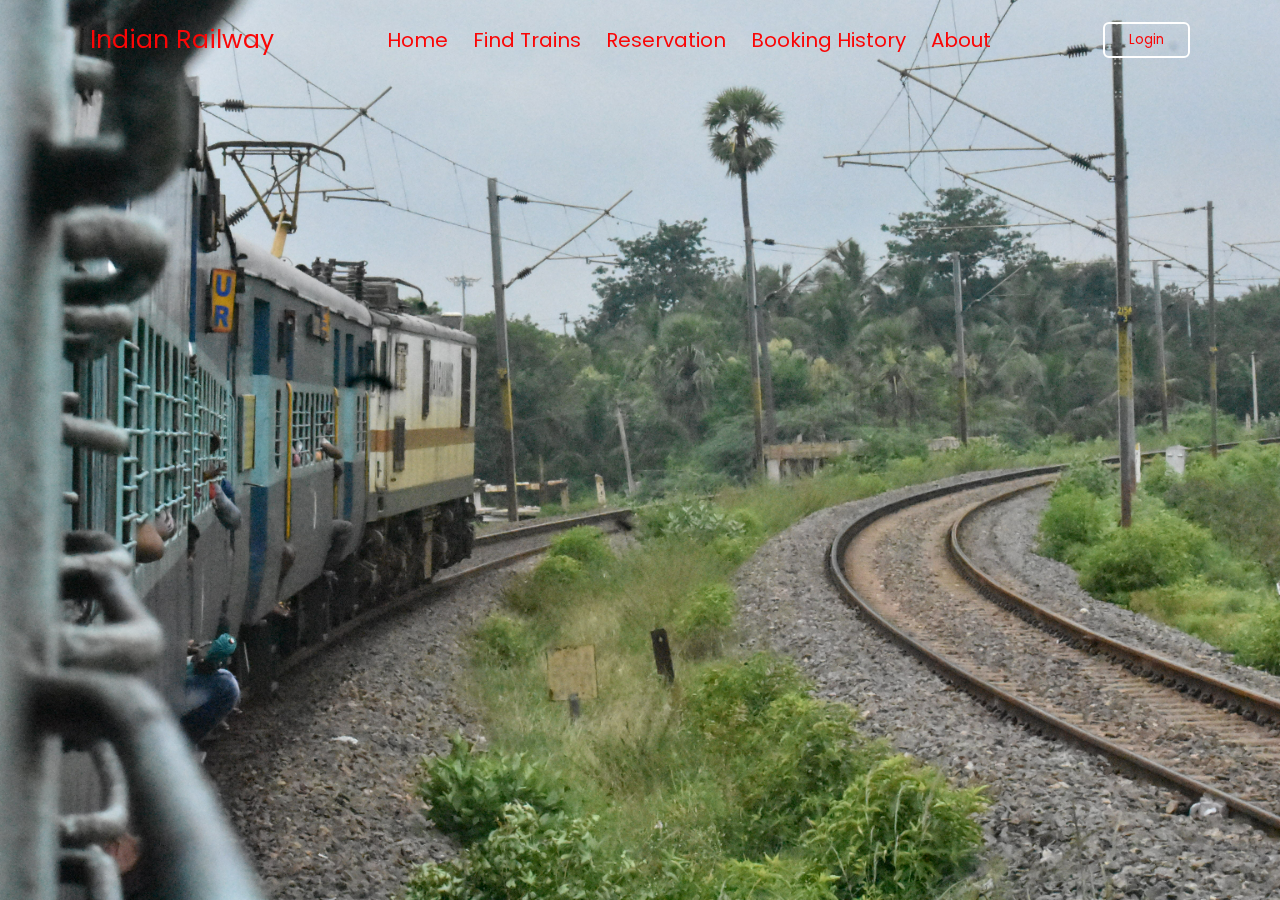
<file: index.html>
<!DOCTYPE html>
<html lang="en">
<head>
<meta charset="UTF-8" />
<meta http-equiv="X-UA-Compatible" content="IE=edge" />
<meta name="viewport" content="width=device-width, initial-scale=1.0" />
<title>Railway Reservation Management System</title>
<link rel="shortcut icon" href="Logo.png" type="image/x-icon">
<link rel="stylesheet" href="style.css" />
<link rel="stylesheet" href="https://unicons.iconscout.com/release/v4.0.0/css/line.css" />
</head>
<body>

<!-- Header -->
<header class="header">
<nav class="nav">
<a href="#" class="nav_logo">Indian Railway</a>
<ul class="nav_items">
<li class="nav_item">
<a href="index.php" class="nav_link">Home</a>
<a href="find_trains.php" class="nav_link">Find Trains</a>
<a href="reservation.php" class="nav_link">Reservation</a>
<a href="history.php" class="nav_link">Booking History</a>
<a href="about.html" class="nav_link">About</a>
</li>
</ul>
<button class="button" id="form-open">Login</button>
</nav>
</header>

<!-- Home -->
<section class="home">
<div class="form_container">
<i class="uil uil-times form_close"></i>

<!-- Login From -->
<div class="form login_form">
<form action="login.php" method="POST">
<h2>LOGIN</h2>
<div class="input_box">
<input type="email" name="email"   autocomplete="off" placeholder="ENTER YOUR EMAIL" required />
<i class="uil uil-envelope-alt email"></i>
</div>
<div class="input_box">
<input type="password" name="pwd"   autocomplete="off" placeholder="ENTER YOUR PASSWORD" required />
<i class="uil uil-lock password"></i>
<i class="uil uil-eye-slash pw_hide"></i>
</div>
<div class="option_field">
<span class="checkbox">
<input type="checkbox" id="check" />
<label for="check">Remember me</label>
</span>
<a href="#" class="forgot_pw">Forgot password?</a>
</div>
<input type="submit" class="form_control" name="login" value="LOGIN NOW "><div class="login_signup">Don't have an account? <a href="#" id="signup">Signup</a></div>
</form>
</div>

<!-- Signup From -->
<div class="form signup_form">
<form action="register.php" method="POST">
<h2>SIGNUP</h2>

<div class="input_box">
<input type="text"  name="name"   autocomplete="off" placeholder="NAME" required />
<i class="uil uil-user name"></i>
</div>
<div class="input_box">
<input type="date" name="dob"   autocomplete="off" placeholder="DOB" required />
<i class="uil uil-calendar-alt date"></i>
</div>
<div class="input_box">
<input type="text" name="gender"   autocomplete="off" placeholder="GENDER" required />
<i class="uil uil-circle gender"></i>
</div>
<div class="input_box">
<input type="tel" name="mbl"   autocomplete="off" placeholder="MOBILE NO" required />
<i class="uil uil-mobile-android-alt tel"></i>
</div>
<div class="input_box">
<input type="email" name="email"   autocomplete="off" placeholder="ENTER YOUR EMAIL" required />
<i class="uil uil-envelope-alt email"></i>
</div>
<div class="input_box">
<input type="password" name="pwd"   autocomplete="off" placeholder="CREATE PASSWORD" required />
<i class="uil uil-lock password"></i>
<i class="uil uil-eye-slash pw_hide"></i>
</div>
<input type="submit" class="form_control" name="insert_value" value="SIGNUP NOW "> 
<div class="login_signup">Already have an account? <a href="#" id="login">Login</a></div>
</form>
</div> 
</div>
</section>
<script src="script.js"></script>
</body>
</html>
</file>
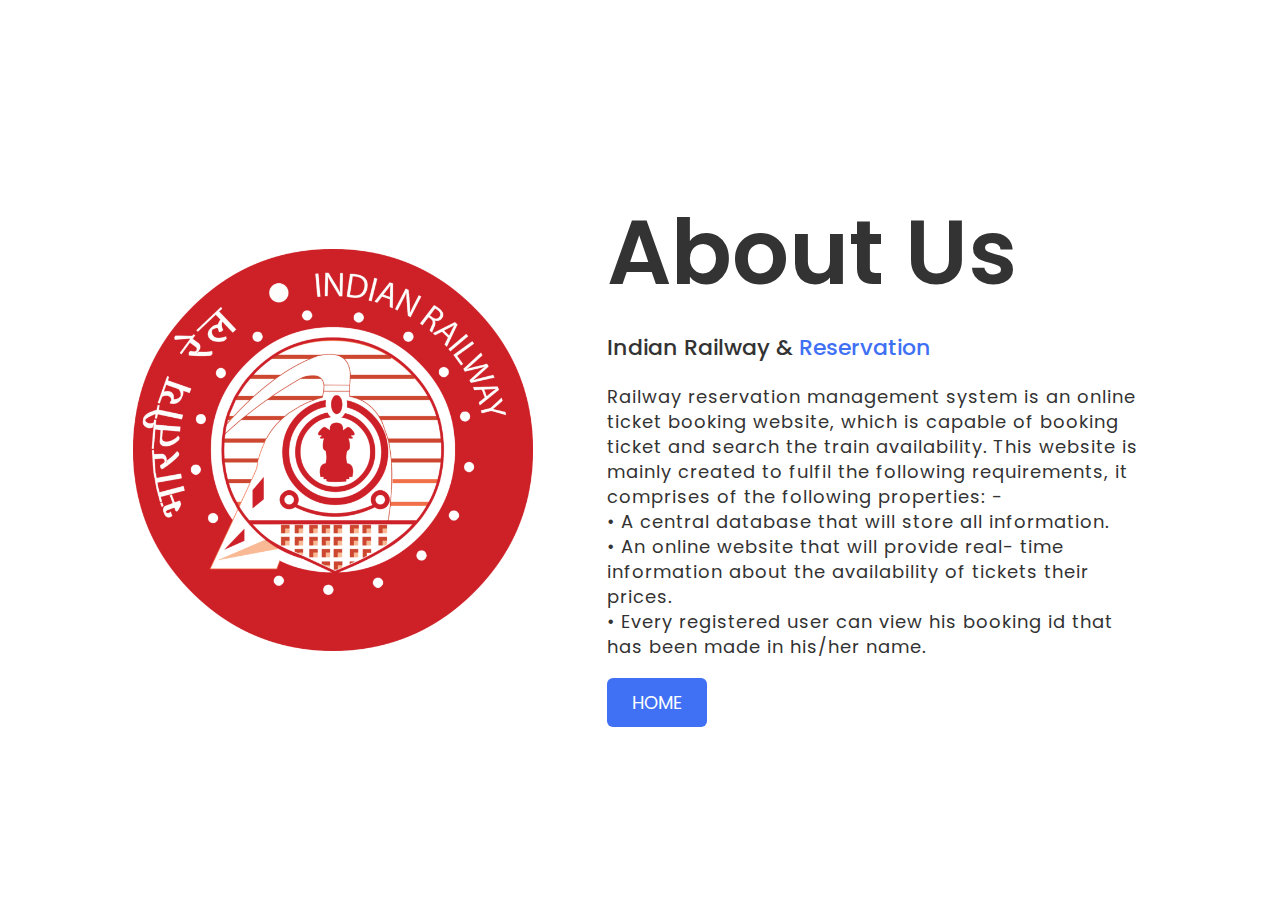
<file: about.html>
<!DOCTYPE html>
<html lang="en">
<head>
<meta charset="UTF-8" />
<meta name="viewport" content="width=device-width, initial-scale=1.0" />
<meta http-equiv="X-UA-Compatible" content="ie=edge" />
<title>Railway Reservation Management System</title>
<link rel="shortcut icon" href="Logo.png" type="image/x-icon">
<link rel="stylesheet" href="style1.css" />
    
<style>
body {
font-family: Arial, sans-serif;
background-color: #f5f5f5;
display: flex;
justify-content: center;
align-items: center;
height: 100vh;
margin: 0;
background-image: url("bgpp.jpg");
}
.container {
background-color: #fff;
padding: 20px;
border-radius: 8px;
box-shadow: 0 0 10px rgba(0, 0, 0, 0.2);
max-width: 400px;
width: 100%;
text-align: center;
}
h1 {
margin-bottom: 20px;
color: #333;
}
.input-group {
margin-bottom: 15px;
text-align: left;
}
label {
display: block;
margin-bottom: 5px;
color: #333;
font-weight: bold;
}
input[type="text"] {
width: 100%;
padding: 10px;
border: 1px solid #ccc;
border-radius: 4px;
font-size: 16px;
outline: none;
transition: border-color 0.3s;
}
input[type="text"]:focus {
border-color: #7ed321;
}
input[type="submit"] {
background-color: #7d2ae8;
color: #fff;
border: none;
padding: 10px 20px;
border-radius: 4px;
font-size: 18px;
cursor: pointer;
transition: background-color 0.3s;
display: block;
margin: 0 auto;
}
input[type="submit"]:hover {
background-color: rgb(88, 56, 250);
}

</style>
</html>

<body>
<section class="about-us">
<div class="about">
<img src="Logo.png" class="pic" />
<div class="text">
<h2>About Us</h2>
<h5>Indian Railway & <span>Reservation</span></h5>
<p>Railway reservation management system is an online ticket booking website, which is capable of booking ticket and search the train availability. This website is mainly created to fulfil the following requirements, it comprises of the following properties: -<br>

•	 A central database that will store all information.<br>
•	 An online website that will provide real- time information about the availability of tickets their prices.<br>
•	 Every registered user can view his booking id that has been made in his/her name.<br>
</p>
<div class="data">
<a href="index.php" class="hire">HOME</a>
</div>
</div>
</div>
</section>
</body>
</html>
</file>
<file: style.css>
@import url("https://fonts.googleapis.com/css2?family=Poppins:wght@200;300;400;500;600;700&display=swap");
* {
  margin: 0;
  padding: 0;
  box-sizing: border-box;
  font-family: "Poppins", sans-serif;
}
a {
  text-decoration: none;
}
.header {
  position: fixed;
  height: 80px;
  width: 100%;
  z-index: 100;
  padding: 0 20px;
}
.nav {
  max-width: 1100px;
  width: 100%;
  margin: 0 auto;
}
.nav,
.nav_item {
  display: flex;
  height: 100%;
  align-items: center;
  justify-content: space-between;
}
.nav_link{
  font-size: 20px;
  font-style: inherit;
}
.nav_logo,
.nav_link,
.button {
  color: #fa0606;
}
.nav_logo {
  font-size: 25px;
}
.nav_item {
  column-gap: 25px;
}
.nav_link:hover {
  color: #0a0000;
}
.button {
  padding: 6px 24px;
  border: 2px solid #fff;
  background: transparent;
  border-radius: 6px;
  cursor: pointer;
}
.button:active {
  transform: scale(0.98);
}

/* Home */
.home {
  position: relative;
  height: 100vh;
  width: 100%;
  background-image: url("bgp.jpg");
  background-size: cover;
  background-position: center;
}
.home::before {
  content: "";
  position: absolute;
  height: 100%;
  width: 100%;
  background-color: rgba(0, 0, 0, 0.6);
  z-index: 100;
  opacity: 0;
  pointer-events: none;
  transition: all 0.5s ease-out;
}
.home.show::before {
  opacity: 1;
  pointer-events: auto;
}
/* Formm */
.form_container {
  position: fixed;
  max-width: 320px;
  width: 100%;
  top: 50%;
  left: 50%;
  transform: translate(-50%, -50%) scale(1.2);
  z-index: 101;
  background: #fff;
  padding: 25px;
  border-radius: 12px;
  box-shadow: rgba(0, 0, 0, 0.1);
  opacity: 0;
  pointer-events: none;
  transition: all 0.4s ease-out;
}
.home.show .form_container
{
  opacity: 1;
  pointer-events: auto;
  transform: translate(-50%, -50%) scale(1);
}
.signup_form {
  display: none;
}
.form_container.active .signup_form {
  display: block;
}
.form_container.active .login_form {
  display: none;
}
.form_close {
  position: absolute;
  top: 10px;
  right: 10px;
  color: #0b0217;
  font-size: 22px;
  opacity: 0.7;
  cursor: pointer;
}
.form_container h2 {
  font-size: 22px;
  color: #0b0217;
  text-align: center;
}
.input_box {
  position: relative;
  margin-top: 30px;
  width: 100%;
  height: 40px;
}
.input_box input {
  height: 100%;
  width: 100%;
  border: none;
  outline: none;
  padding: 0 30px;
  color: #333;
  transition: all 0.2s ease;
  border-bottom: 1.5px solid #aaaaaa;
}
.input_box input:focus {
  border-color: #7d2ae8;
}
.input_box i {
  position: absolute;
  top: 50%;
  transform: translateY(-50%);
  font-size: 20px;
  color: #707070;
}
.input_box i.name,
.input_box i.date,
.input_box i.gender,
.input_box i.tel,
.input_box i.email,
.input_box i.password {
  left: 0;
}
.input_box input:focus ~ i.email,
.input_box input:focus ~ i.password {
  color: #7d2ae8;
}
.input_box i.pw_hide {
  right: 0;
  font-size: 18px;
  cursor: pointer;
}
.option_field {
  margin-top: 14px;
  display: flex;
  align-items: center;
  justify-content: space-between;
}
.form_container a {
  color: #7d2ae8;
  font-size: 12px;
}
.form_container a:hover {
  text-decoration: underline;
}
.checkbox {
  display: flex;
  column-gap: 8px;
  white-space: nowrap;
}
.checkbox input {
  accent-color: #7d2ae8;
}
.checkbox label {
  font-size: 12px;
  cursor: pointer;
  user-select: none;
  color: #0b0217;
}
.form_container .form_control {
  background: #7d2ae8;
  margin-top: 30px;
  width: 100%;
  padding: 10px 0;
  border-radius: 10px;
}
.login_signup {
  font-size: 10px;
  text-align: center;
  margin-top: 0px;
}
</file>
<file: style1.css>
@import url("https://fonts.googleapis.com/css2?family=Poppins:wght@200;300;400;500&display=swap");
* {
  margin: 0;
  padding: 0;
  box-sizing: border-box;
  font-family: "Poppins", sans-serif;
}
.about-us {
  display: flex;
  align-items: center;
  height: 100vh;
  width: 100%;
  padding: 90px 0;
  background: #fff;
}
.pic {
  height: auto;
  width: 400px;
  border-radius: 12px;
}
.about {
  width: 1130px;
  max-width: 85%;
  margin: 0 auto;
  display: flex;
  align-items: center;
  justify-content: space-around;
}
.text {
  width: 540px;
}
.text h2 {
  color: #333;
  font-size: 90px;
  font-weight: 600;
  margin-bottom: 10px;
}
.text h5 {
  color: #333;
  font-size: 22px;
  font-weight: 500;
  margin-bottom: 20px;
}
span {
  color: #4070f4;
}
.text p {
  color: #333;
  font-size: 18px;
  line-height: 25px;
  letter-spacing: 1px;
}
.data {
  margin-top: 30px;
}
.hire {
  font-size: 18px;
  background: #4070f4;
  color: #fff;
  text-decoration: none;
  border: none;
  padding: 12px 25px;
  border-radius: 6px;
  transition: 0.5s;
}
.hire:hover {
  background: #000;
}
</file>
